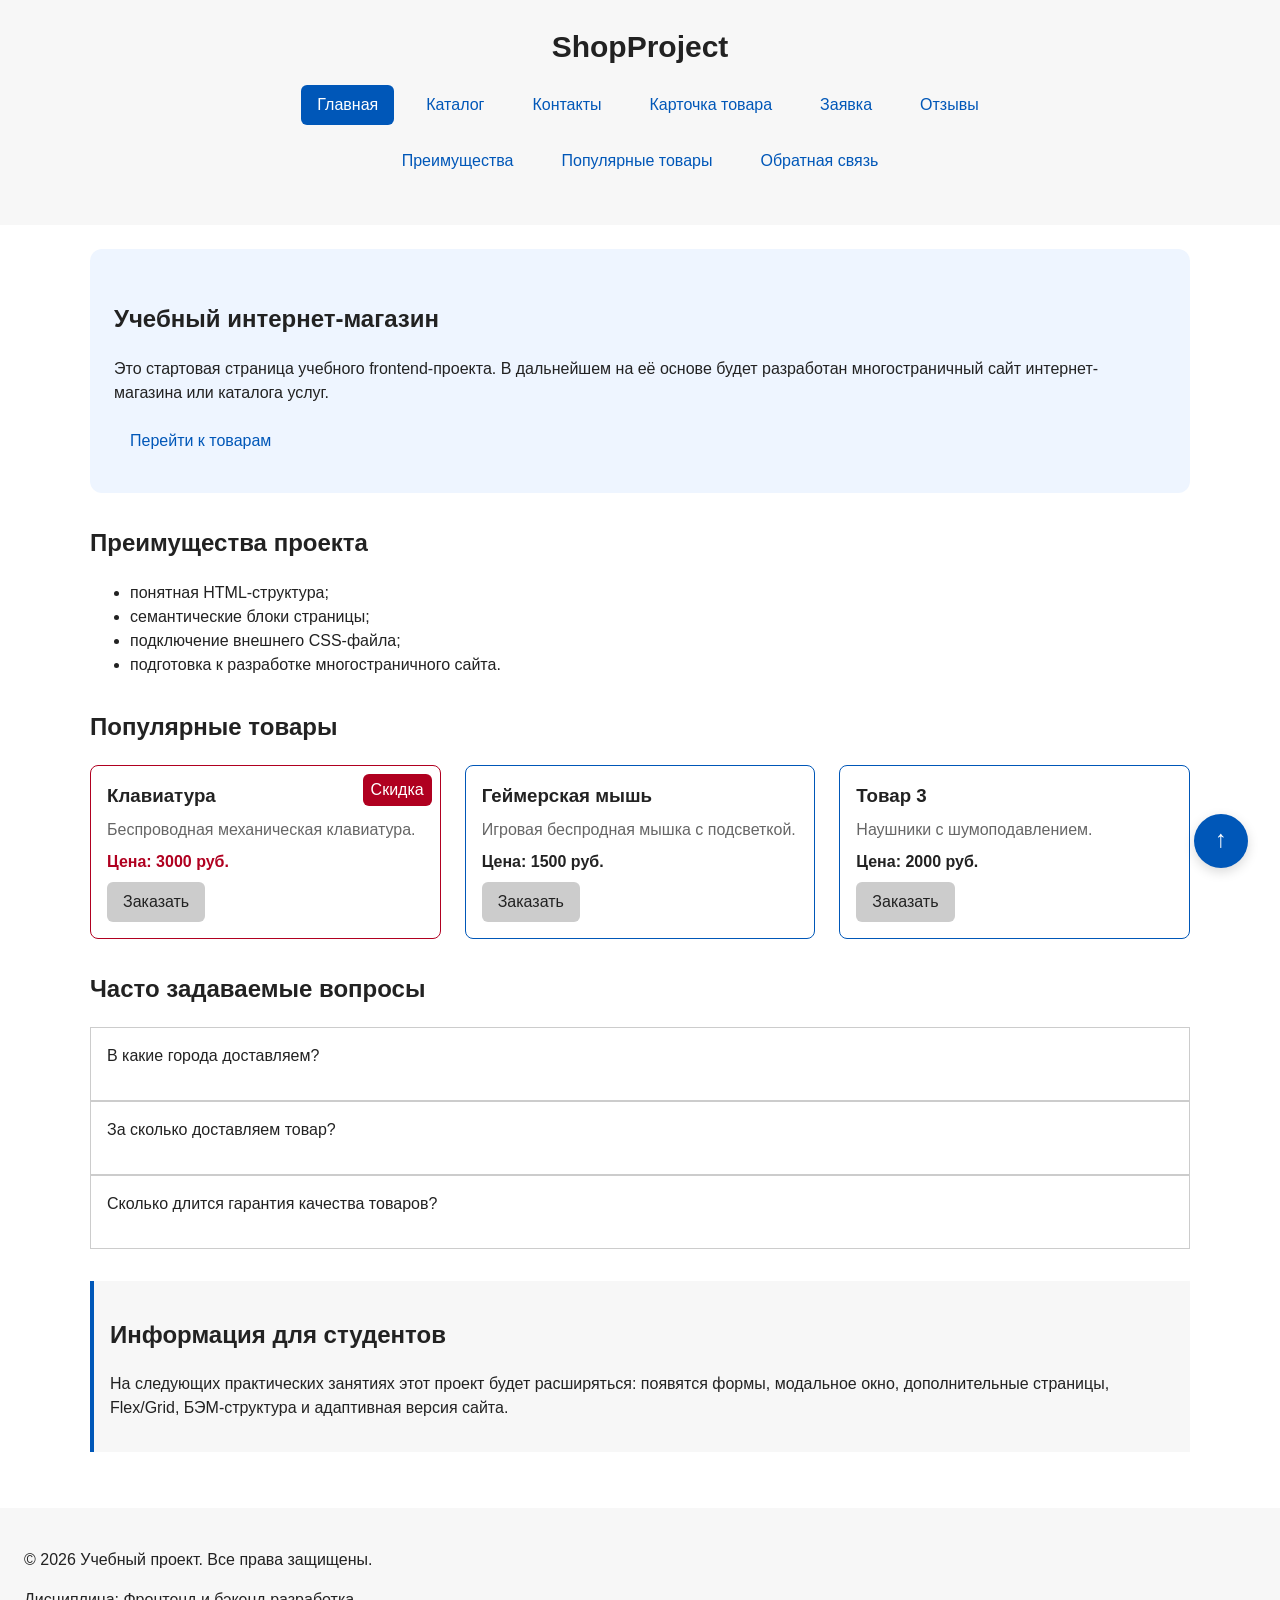
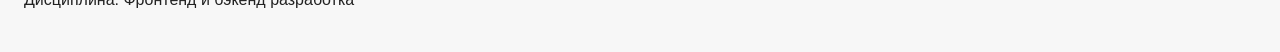
<file: index.html>
<!DOCTYPE html>
<html lang="ru">
<head>
  <meta charset="UTF-8">
  <meta name="viewport" content="width=device-width, initial-scale=1.0">
  <title>Главная страница</title>
  <link rel="stylesheet" href="css/style.css">
  <script src="js/main.js" defer></script>
  <meta property="og:type" content="website">
  <meta property="og:title" content="Учебный интернет-магазин">
  <meta property="og:description" content="Учебный frontend-проект интернет-магазина.">
  <meta property="og:image" content="https://username.github.io/kr1-html-css-shop/images/preview.jpg">
</head>
<body>
  <header class="site-header">
    <div class="site-header__inner">
      <a class="site-header__logo" href="index.html">ShopProject</a>

      <nav class="site-nav" aria-label="Основная навигация">
        <ul class="site-nav__list">
          <li class="site-nav__item">
          <li class="site-nav__item"><a class="site-nav__link site-nav__link--active" href="index.html">Главная</a></li>
          <li class="site-nav__item"><a class="site-nav__link" href="catalog.html">Каталог</a></li>
          <li class="site-nav__item"><a class="site-nav__link" href="contacts.html">Контакты</a></li>
          <li class="site-nav__item"><a class="site-nav__link" href="product.html">Карточка товара</a></li>
          <li class="site-nav__item"><a class="site-nav__link" href="order.html">Заявка</a></li>
          <li class="site-nav__item"><a class="site-nav__link" href="review.html">Отзывы</a></li>
        </ul>
        <ul class="site-nav__list">
          <li class="site-nav__item"><a class="site-nav__link" href="index.html#advantages">Преимущества</a></li>
          <li class="site-nav__item"><a class="site-nav__link" href="index.html#popular">Популярные товары</a></li>
          <li class="site-nav__item"><a class="site-nav__link" href="index.html#contacts">Обратная связь</a></li>
        </ul>
      </nav>
    </div>
  </header>

  <main>
    <section class="hero">
      <h1>Учебный интернет-магазин</h1>
      <p>
        Это стартовая страница учебного frontend-проекта.
        В дальнейшем на её основе будет разработан многостраничный сайт
        интернет-магазина или каталога услуг.
      </p>
      <a class="button" href="#popular">Перейти к товарам</a>
    </section>

    <section class="section" id="advantages">
      <h2>Преимущества проекта</h2>

      <ul class="advantages-list">
        <li>понятная HTML-структура;</li>
        <li>семантические блоки страницы;</li>
        <li>подключение внешнего CSS-файла;</li>
        <li>подготовка к разработке многостраничного сайта.</li>
      </ul>
    </section>

    <section class="section" id="popular">
      <h2>Популярные товары</h2>

      <div class="products-grid">
        <article class="product-card product-card--discount">
          <span class="product-card__badge">Скидка</span>
          <h3 class="product-card__title">Клавиатура</h3>
          <p class="product-card__description">Беспроводная механическая клавиатура.</p>
          <p class="product-card__price">Цена: 3000 руб.</p>
          <a
            class="button product-card__button"
            type="button"
            data-product="Механическая клавиатура"
            href="order.html"
          >
            Заказать
          </a>
        </article>

        <article class="product-card product-card--featured">
          <h3 class="product-card__title">Геймерская мышь</h3>
          <p class="product-card__description">Игровая беспродная мышка с подсветкой.</p>
          <p class="product-card__price">Цена: 1500 руб.</p>
          <a
            class="button product-card__button"
            type="button"
            data-product="Геймерская мышка"
            href="order.html"
          >
            Заказать
          </a>
        </article>

        <article class="product-card product-card--featured">
          <h3 class="product-card__title">Товар 3</h3>
          <p class="product-card__description">Наушники с шумоподавлением.</p>
          <p class="product-card__price">Цена: 2000 руб.</p>
          <a
            class="button product-card__button"
            type="button"
            data-product="Наушники"
            href="order.html"
          >
            Заказать
          </a>
        </article>
      </div>
    </section>

    <section class="section" id="FAQ">
      <h2>Часто задаваемые вопросы</h2>
      <article class="question" onclick="toggleInfo(this)">
        <p>В какие города доставляем?</p>
        <p class="answer">▶ Доставляем во все регионы РФ.</p>
      </article>
      <article class="question" onclick="toggleInfo(this)">
        <p>За сколько доставляем товар?</p>
        <p class="answer">▶ Доставляем от 1 дня до 1 недели.</p>
      </article>
      <article class="question" onclick="toggleInfo(this)">
        <p>Сколько длится гарантия качества товаров?</p>
        <p class="answer">▶ Гарантия товара указана в карточке товара, чаще всего длится 12 месяцев.</p>
      </article>
    </section>

    <aside class="aside-info">
      <h2>Информация для студентов</h2>
      <p>
        На следующих практических занятиях этот проект будет расширяться:
        появятся формы, модальное окно, дополнительные страницы, Flex/Grid,
        БЭМ-структура и адаптивная версия сайта.
      </p>
    </aside>

  </main>

  <footer id="contacts">
    <p>&copy; 2026 Учебный проект. Все права защищены.</p>
    <p>Дисциплина: Фронтенд и бэкенд разработка</p>
  </footer>
<a href="#" class="scroll-to-top" aria-label="Наверх">↑</a>
</body>
</html>
</file>
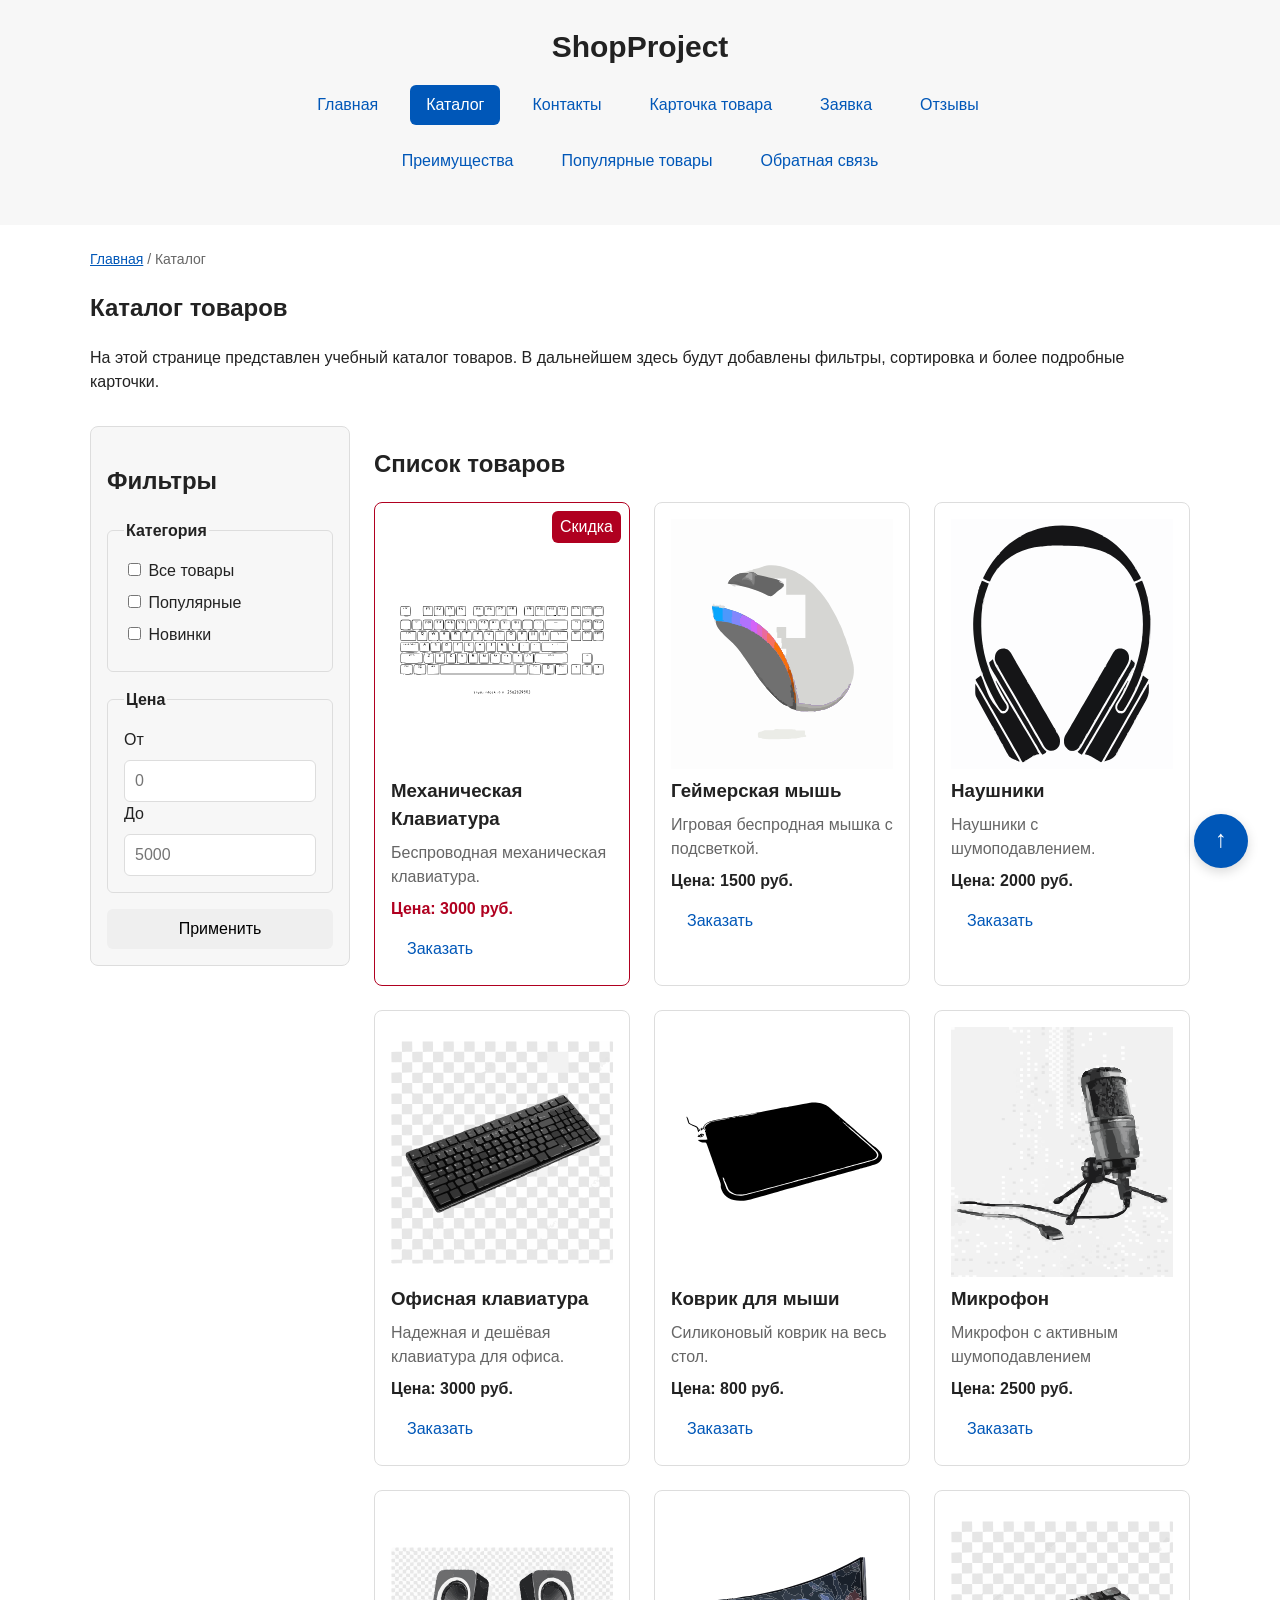
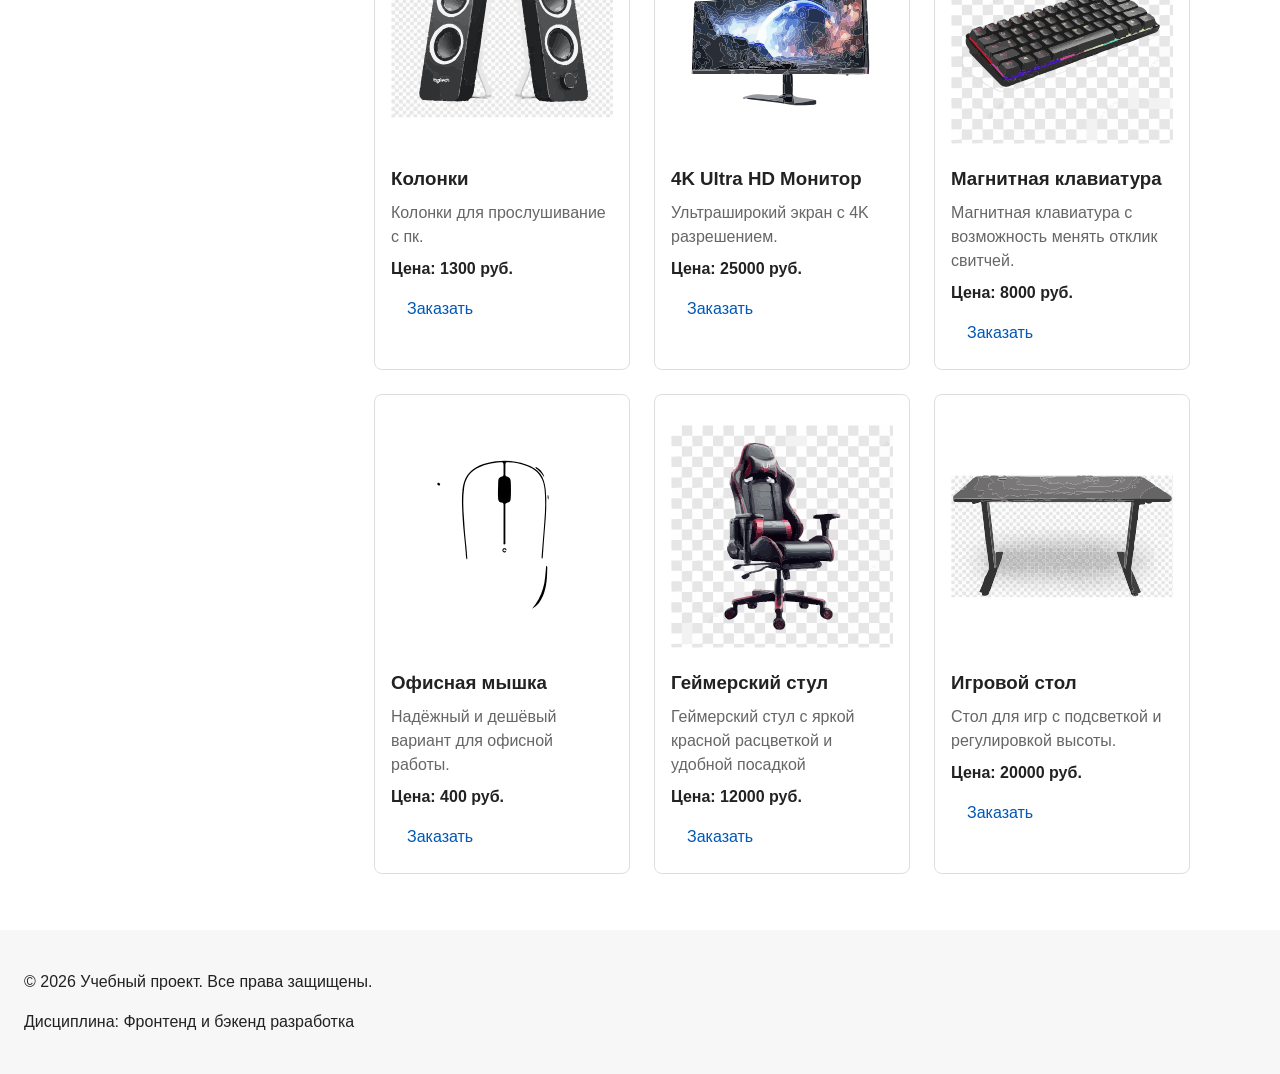
<file: catalog.html>
<!DOCTYPE html>
<html lang="ru">
<head>
  <meta charset="UTF-8">
  <meta name="viewport" content="width=device-width, initial-scale=1.0">
  <meta name="description" content="Каталог товаров учебного интернет-магазина.">
  <title>Каталог товаров — Учебный интернет-магазин</title>
  <link rel="stylesheet" href="css/style.css">
  <meta property="og:type" content="website">
  <meta property="og:title" content="Учебный интернет-магазин">
  <meta property="og:description" content="Учебный frontend-проект интернет-магазина.">
  <meta property="og:image" content="https://username.github.io/kr1-html-css-shop/images/preview.jpg">
</head>
<body>
  <header class="site-header">
    <div class="site-header__inner">
      <a class="site-header__logo" href="index.html">ShopProject</a>

      <nav class="site-nav" aria-label="Основная навигация">
        <ul class="site-nav__list">
          <li class="site-nav__item">
          <li class="site-nav__item"><a class="site-nav__link" href="index.html">Главная</a></li>
          <li class="site-nav__item"><a class="site-nav__link site-nav__link--active" href="catalog.html">Каталог</a></li>
          <li class="site-nav__item"><a class="site-nav__link" href="contacts.html">Контакты</a></li>
          <li class="site-nav__item"><a class="site-nav__link" href="product.html">Карточка товара</a></li>
          <li class="site-nav__item"><a class="site-nav__link" href="order.html">Заявка</a></li>
          <li class="site-nav__item"><a class="site-nav__link" href="review.html">Отзывы</a></li>
        </ul>
        <ul class="site-nav__list">
          <li class="site-nav__item"><a class="site-nav__link" href="index.html#advantages">Преимущества</a></li>
          <li class="site-nav__item"><a class="site-nav__link" href="index.html#popular">Популярные товары</a></li>
          <li class="site-nav__item"><a class="site-nav__link" href="index.html#contacts">Обратная связь</a></li>
        </ul>
      </nav>
    </div>
  </header>

  <main>
    <nav class="breadcrumbs" aria-label="Хлебные крошки">
      <a class="breadcrumbs__link" href="index.html">Главная</a>
      <span class="breadcrumbs__current">Каталог</span>
    </nav>

    <section class="section">
      <h1>Каталог товаров</h1>
      <p>
        На этой странице представлен учебный каталог товаров.
        В дальнейшем здесь будут добавлены фильтры, сортировка и более
        подробные карточки.
      </p>
    </section>

    <section class="catalog-layout">
      <aside class="catalog-filters">
        <h2>Фильтры</h2>

        <form class="filters-form" action="#" method="get">
          <fieldset>
            <legend>Категория</legend>

            <label>
              <input type="checkbox" name="category" value="all">
              Все товары
            </label>

            <label>
              <input type="checkbox" name="category" value="popular">
              Популярные
            </label>

            <label>
              <input type="checkbox" name="category" value="new">
              Новинки
            </label>
          </fieldset>

          <fieldset>
            <legend>Цена</legend>

            <label for="price-from">От</label>
            <input id="price-from" name="price-from" type="number" min="0" placeholder="0">

            <label for="price-to">До</label>
            <input id="price-to" name="price-to" type="number" min="0" placeholder="5000">
          </fieldset>

          <button class="button" type="submit">Применить</button>
        </form>
      </aside>

      <section class="catalog-products">
        <h2>Список товаров</h2>

        <div class="products-grid">

          <article class="product-card product-card--discount">
            <img class="product-card__image" src="images/keyboard.svg"/>
            <span class="product-card__badge">Скидка</span>
            <h3 class="product-card__title">Механическая Клавиатура</h3>
            <p class="product-card__description">Беспроводная механическая клавиатура.</p>
            <p class="product-card__price">Цена: 3000 руб.</p>
            <a class="button" href="product.html">Заказать</a>
          </article>

          <article class="product-card">
            <img class="product-card__image" src="images/mouse.svg"/>
            <h3 class="product-card__title">Геймерская мышь</h3>
            <p class="product-card__description">Игровая беспродная мышка с подсветкой.</p>
            <p class="product-card__price">Цена: 1500 руб.</p>
            <a class="button" href="order.html">Заказать</a>
          </article>

          <article class="product-card">
            <img class="product-card__image" src="images/headphones.svg"/>
            <h3 class="product-card__title">Наушники</h3>
            <p class="product-card__description">Наушники с шумоподавлением.</p>
            <p class="product-card__price">Цена: 2000 руб.</p>
            <a class="button" href="order.html">Заказать</a>
         </article>
         <article class="product-card">
            <img class="product-card__image" src="images/office_keyboard.svg"/>
            <h3 class="product-card__title">Офисная клавиатура</h3>
            <p class="product-card__description">Надежная и дешёвая клавиатура для офиса.</p>
            <p class="product-card__price">Цена: 3000 руб.</p>
            <a class="button" href="order.html">Заказать</a>
          </article>

          <article class="product-card">
            <img class="product-card__image" src="images/carpet.svg"/>
            <h3 class="product-card__title">Коврик для мыши</h3>
            <p class="product-card__description">Силиконовый коврик на весь стол.</p>
            <p class="product-card__price">Цена: 800 руб.</p>
            <a class="button" href="order.html">Заказать</a>
          </article>

          <article class="product-card">
            <img class="product-card__image" src="images/icro.svg"/>
            <h3 class="product-card__title">Микрофон</h3>
            <p class="product-card__description">Микрофон с активным шумоподавлением</p>
            <p class="product-card__price">Цена: 2500 руб.</p>
            <a class="button" href="order.html">Заказать</a>
         </article>
         <article class="product-card">
          <img class="product-card__image" src="images/speakers.svg"/>
            <h3 class="product-card__title">Колонки</h3>
            <p class="product-card__description">Колонки для прослушивание с пк.</p>
            <p class="product-card__price">Цена: 1300 руб.</p>
            <a class="button" href="order.html">Заказать</a>
          </article>

          <article class="product-card">
            <img class="product-card__image" src="images/screen.svg"/>
            <h3 class="product-card__title">4K Ultra HD Монитор</h3>
            <p class="product-card__description">Ультраширокий экран с 4K разрешением.</p>
            <p class="product-card__price">Цена: 25000 руб.</p>
            <a class="button" href="order.html">Заказать</a>
          </article>

          <article class="product-card">
            <img class="product-card__image" src="images/magnetic_keyboard.svg"/>
            <h3 class="product-card__title">Магнитная клавиатура</h3>
            <p class="product-card__description">Магнитная клавиатура с возможность менять отклик свитчей.</p>
            <p class="product-card__price">Цена: 8000 руб.</p>
            <a class="button" href="order.html">Заказать</a>
         </article>
         <article class="product-card">
          <img class="product-card__image" src="images/office_mouse.svg"/>
            <h3 class="product-card__title">Офисная мышка</h3>
            <p class="product-card__description">Надёжный и дешёвый вариант для офисной работы.</p>
            <p class="product-card__price">Цена: 400 руб.</p>
            <a class="button" href="order.html">Заказать</a>
          </article>

          <article class="product-card">
            <img class="product-card__image" src="images/chair.svg"/>
            <h3 class="product-card__title">Геймерский стул</h3>
            <p class="product-card__description">Геймерский стул с яркой красной расцветкой и удобной посадкой</p>
            <p class="product-card__price">Цена: 12000 руб.</p>
            <a class="button" href="order.html">Заказать</a>
          </article>

          <article class="product-card">
            <img class="product-card__image" src="images/table.svg"/>
            <h3 class="product-card__title">Игровой стол</h3>
            <p class="product-card__description">Стол для игр с подсветкой и регулировкой высоты.</p>
            <p class="product-card__price">Цена: 20000 руб.</p>
            <a class="button" href="order.html">Заказать</a>
         </article>
        </div>
      </section>
    </section>
  </main>

  <footer>
    <p>&copy; 2026 Учебный проект. Все права защищены.</p>
    <p>Дисциплина: Фронтенд и бэкенд разработка</p>
  </footer>
<a href="#" class="scroll-to-top" aria-label="Наверх">↑</a>
</body>
</html>
</file>
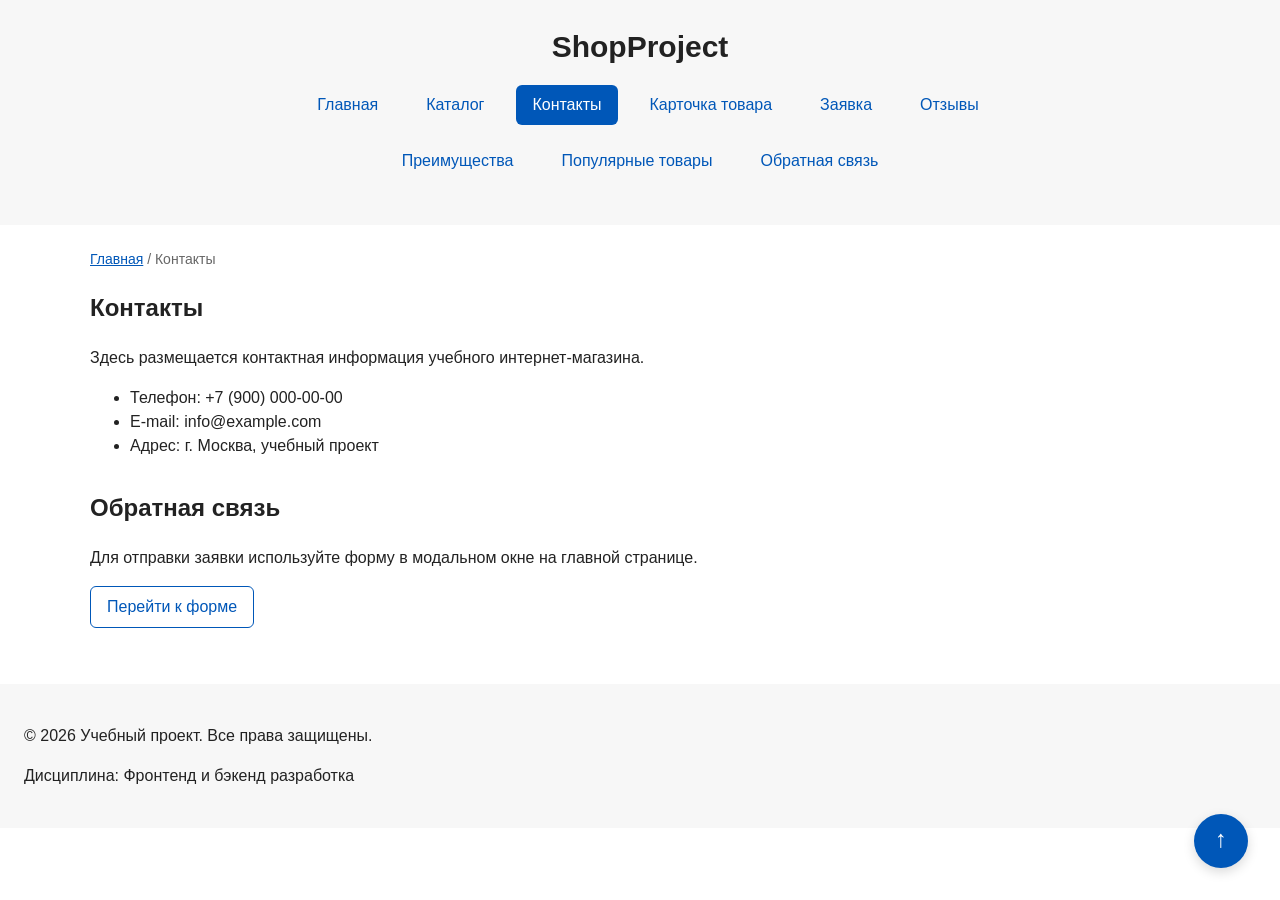
<file: contacts.html>
<!DOCTYPE html>
<html lang="ru">
<head>
  <meta charset="UTF-8">
  <meta name="viewport" content="width=device-width, initial-scale=1.0">
  <meta name="description" content="Контактная информация учебного интернет-магазина.">
  <title>Контакты — Учебный интернет-магазин</title>
  <link rel="stylesheet" href="css/style.css">
</head>
<body>
  <header class="site-header">
    <div class="site-header__inner">
      <a class="site-header__logo" href="index.html">ShopProject</a>

      <nav class="site-nav" aria-label="Основная навигация">
        <ul class="site-nav__list">
          <li class="site-nav__item">
          <li class="site-nav__item"><a class="site-nav__link" href="index.html">Главная</a></li>
          <li class="site-nav__item"><a class="site-nav__link" href="catalog.html">Каталог</a></li>
          <li class="site-nav__item"><a class="site-nav__link site-nav__link--active" href="contacts.html">Контакты</a></li>
          <li class="site-nav__item"><a class="site-nav__link" href="product.html">Карточка товара</a></li>
          <li class="site-nav__item"><a class="site-nav__link" href="order.html">Заявка</a></li>
          <li class="site-nav__item"><a class="site-nav__link" href="review.html">Отзывы</a></li>
        </ul>
        <ul class="site-nav__list">
          <li class="site-nav__item"><a class="site-nav__link" href="index.html#advantages">Преимущества</a></li>
          <li class="site-nav__item"><a class="site-nav__link" href="index.html#popular">Популярные товары</a></li>
          <li class="site-nav__item"><a class="site-nav__link" href="index.html#contacts">Обратная связь</a></li>
        </ul>
      </nav>
    </div>
  </header>

  <main>
    <nav class="breadcrumbs" aria-label="Хлебные крошки">
      <a class="breadcrumbs__link" href="index.html">Главная</a>
      <span class="breadcrumbs__current">Контакты</span>
    </nav>

    <section class="section">
      <h1>Контакты</h1>
      <p>
        Здесь размещается контактная информация учебного интернет-магазина.
      </p>

      <ul>
        <li>Телефон: +7 (900) 000-00-00</li>
        <li>E-mail: info@example.com</li>
        <li>Адрес: г. Москва, учебный проект</li>
      </ul>
    </section>

    <section class="section" id="feedback">
      <h2>Обратная связь</h2>
      <p>
        Для отправки заявки используйте форму в модальном окне на главной странице.
      </p>
      <a class="button button--secondary" href="order.html">Перейти к форме</a>
    </section>
  </main>

  <footer>
    <p>&copy; 2026 Учебный проект. Все права защищены.</p>
    <p>Дисциплина: Фронтенд и бэкенд разработка</p>
  </footer>
<a href="#" class="scroll-to-top" aria-label="Наверх">↑</a>
</body>
</html>
</file>
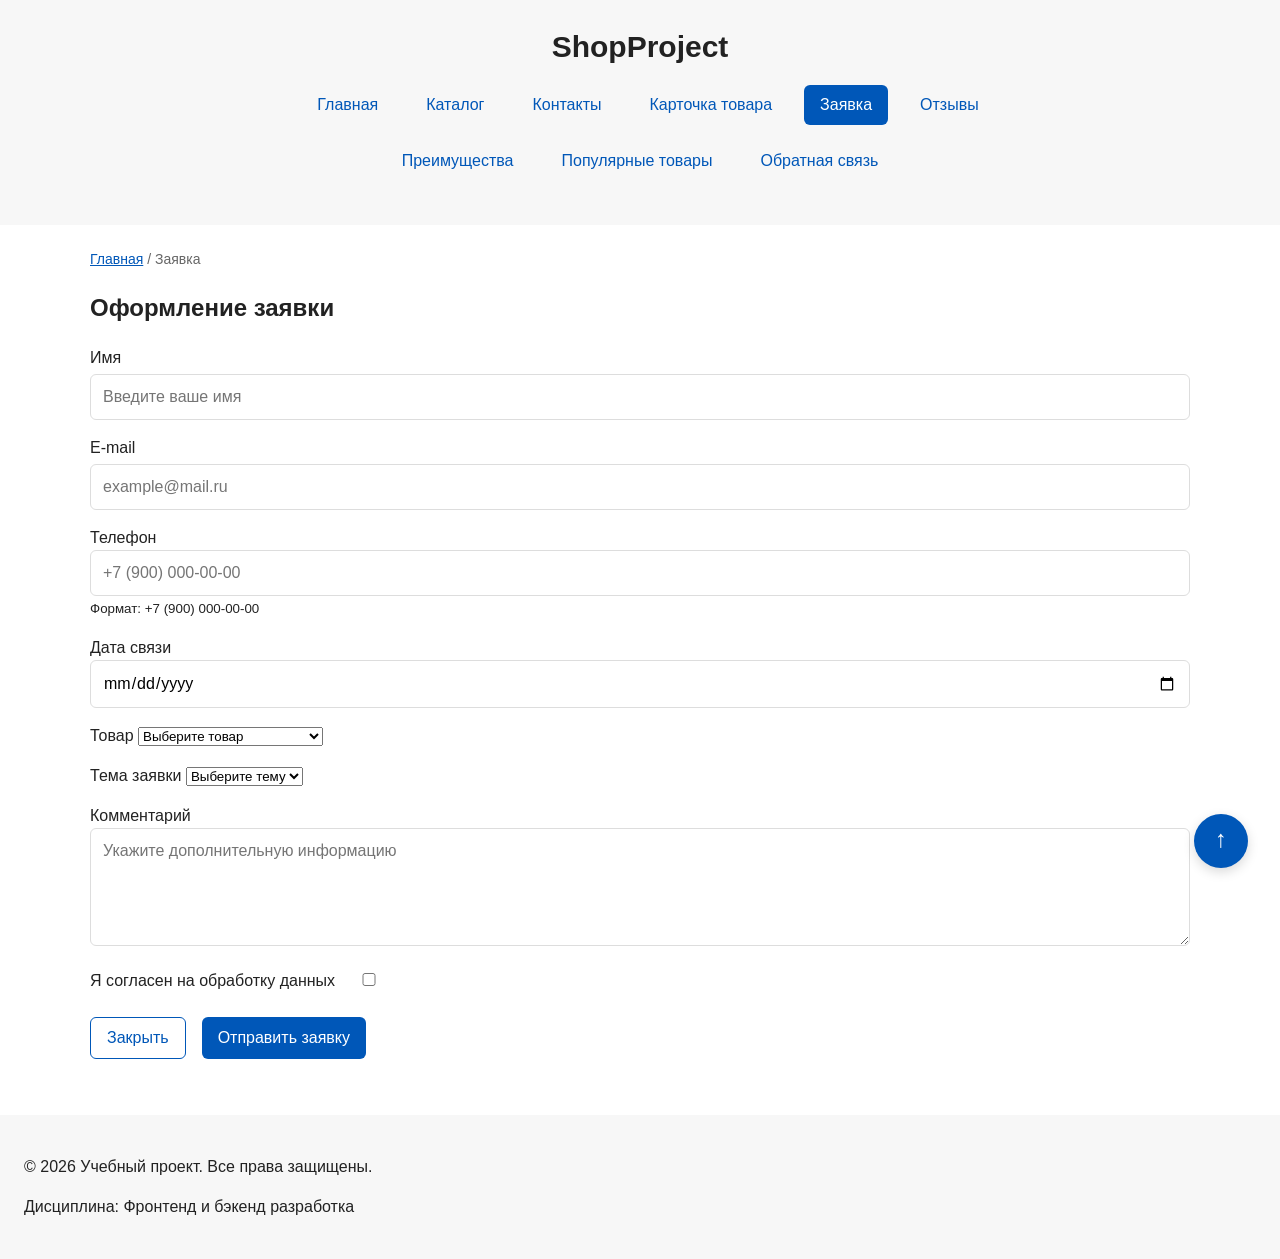
<file: order.html>
<!DOCTYPE html>
<html lang="ru">
<head>
  <meta charset="UTF-8">
  <meta name="viewport" content="width=device-width, initial-scale=1.0">
  <meta name="description" content="Оформление заявки на товар">
  <script src="js/main.js" defer></script>
  <title>Оформление заявки на товар</title>
  <link rel="stylesheet" href="css/style.css">
</head>
<body>
  <header class="site-header">
    <div class="site-header__inner">
      <a class="site-header__logo" href="index.html">ShopProject</a>

      <nav class="site-nav" aria-label="Основная навигация">
        <ul class="site-nav__list">
          <li class="site-nav__item">
          <li class="site-nav__item"><a class="site-nav__link" href="index.html">Главная</a></li>
          <li class="site-nav__item"><a class="site-nav__link" href="catalog.html">Каталог</a></li>
          <li class="site-nav__item"><a class="site-nav__link" href="contacts.html">Контакты</a></li>
          <li class="site-nav__item"><a class="site-nav__link" href="product.html">Карточка товара</a></li>
          <li class="site-nav__item"><a class="site-nav__link site-nav__link--active" href="order.html">Заявка</a></li>
          <li class="site-nav__item"><a class="site-nav__link" href="review.html">Отзывы</a></li>
        </ul>
        <ul class="site-nav__list">
          <li class="site-nav__item"><a class="site-nav__link" href="index.html#advantages">Преимущества</a></li>
          <li class="site-nav__item"><a class="site-nav__link" href="index.html#popular">Популярные товары</a></li>
          <li class="site-nav__item"><a class="site-nav__link" href="index.html#contacts">Обратная связь</a></li>
        </ul>
      </nav>
    </div>
  </header>

  <main>
    <nav class="breadcrumbs" aria-label="Хлебные крошки">
      <a class="breadcrumbs__link" href="index.html">Главная</a>
      <span class="breadcrumbs__current">Заявка</span>
    </nav>

    <section class="order-dialog" id="order-dialog" aria-labelledby="order-dialog-title">
      <h2 class="order-dialog__title" id="order-dialog-title">Оформление заявки</h2>

      <form class="order-form" id="order-form" action="#" method="post" novalidate>
        <div class="order-form__field">
          <label class="order-form__label" for="order-name">Имя</label>
          <input
            class="order-form__input"
            id="order-name"
            name="name"
            type="text"
            placeholder="Введите ваше имя"
            minlength="2"
            autocomplete="given-name"
            required
          >
        </div>

        <div class="order-form__field">
          <label class="order-form__label" for="order-email">E-mail</label>
          <input
            class="order-form__input"
            id="order-email"
            name="email"
            type="email"
            placeholder="example@mail.ru"
            autocomplete="email"
            required
          >
        </div>


        <div class="order-form__field">
          <label for="order-phone">Телефон</label>
          <input
            class="order-form__input"
            id="order-phone"
            name="phone"
            type="tel"
            inputmode="tel"
            placeholder="+7 (900) 000-00-00"
            pattern="^\+7 \(\d{3}\) \d{3}-\d{2}-\d{2}$"
            required
          >
          <small>Формат: +7 (900) 000-00-00</small>
        </div>

        <div class="order-form__field">
          <label for="order-date">Дата связи</label>
          <input
            class="order-form__input"
            id="order-date"
            name="date"
            type="date"
          >
        </div>

        <div class="order-form__field">
          <label for="order-product">Товар</label>
          <select id="selected-product" name="selected-product" required>
            <option value="">Выберите товар</option>
            <option value="Механическая клавиатура">Механическая клавиатура</option>
            <option value="Геймерская мышка">Геймерская мышка</option>
            <option value="Наушники">Наушники</option>
          </select>
        </div>


        <div class="order-form__field">
          <label for="order-topic">Тема заявки</label>
          <select id="order-topic" name="topic" required>
            <option value="">Выберите тему</option>
            <option value="product">Заказ товара</option>
            <option value="consultation">Консультация</option>
            <option value="delivery">Доставка</option>
          </select>
        </div>

        <div class="order-form__field">
          <label for="order-comment">Комментарий</label>
          <textarea
            class="order-form__input"
            id="order-comment"
            name="comment"
            rows="4"
            placeholder="Укажите дополнительную информацию"
          ></textarea>
        </div>

        <div class="order_form__field form-field--checkbox">
          <label>
            Я согласен на обработку данных
            <input
              class="order-form__input order-form__input--checkbox"
              id="order-agreement"
              name="agreement"
              type="checkbox"
              required
            >
          </label>
        </div>

        <div class="order-form__actions">
          <button class="button button--secondary" type="button" id="close-order-dialog">
            Закрыть
          </button>
          <button class="button button--primary" type="submit">
            Отправить заявку
          </button>
        </div>
      </form>
    </dialog>

    <p class="success-message" id="success-message" hidden>
      Форма успешно отправлена!
    </p>
  </main>

  <footer>
    <p>&copy; 2026 Учебный проект. Все права защищены.</p>
    <p>Дисциплина: Фронтенд и бэкенд разработка</p>
  </footer>
<a href="#" class="scroll-to-top" aria-label="Наверх">↑</a>
</body>
</html>
</file>
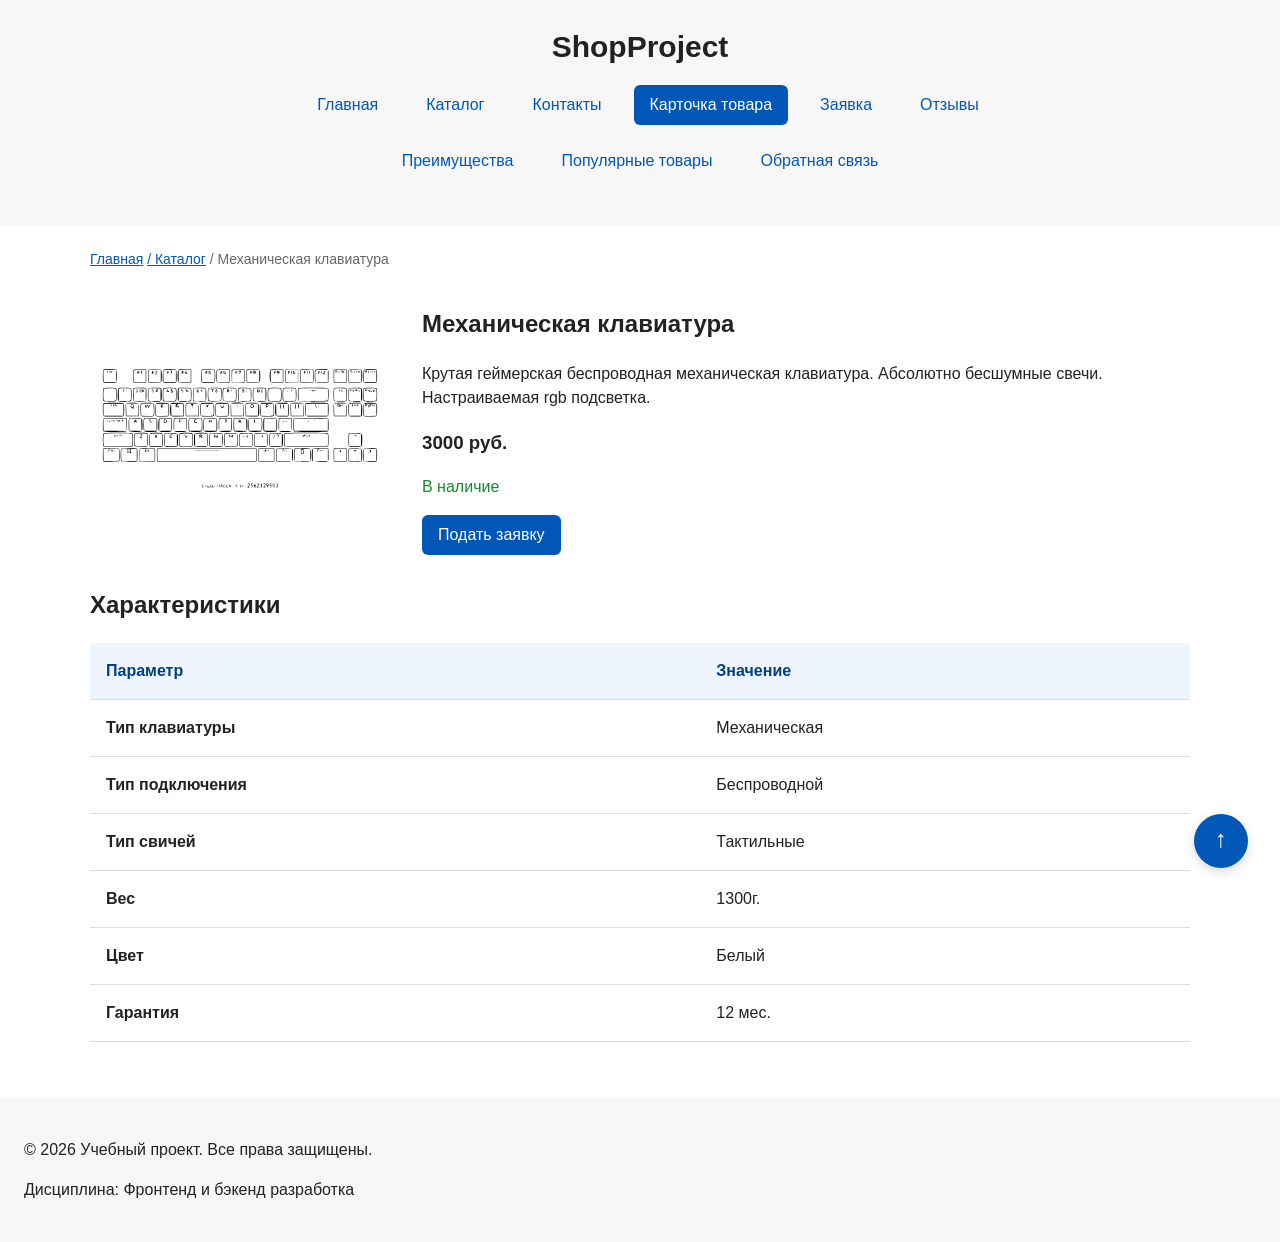
<file: product.html>
<!DOCTYPE html>
<html lang="ru">

<head>
  <meta charset="UTF-8">
  <meta name="viewport" content="width=device-width, initial-scale=1.0">
  <meta name="description" content="Карточка товара клавиатуры.">
  <title>Карточка товара клавиатуры</title>
  <link rel="stylesheet" href="css/style.css">
</head>

<body>
  <header class="site-header">
    <div class="site-header__inner">
      <a class="site-header__logo" href="index.html">ShopProject</a>

      <nav class="site-nav" aria-label="Основная навигация">
        <ul class="site-nav__list">
          <li class="site-nav__item">
          <li class="site-nav__item"><a class="site-nav__link" href="index.html">Главная</a></li>
          <li class="site-nav__item"><a class="site-nav__link" href="catalog.html">Каталог</a></li>
          <li class="site-nav__item"><a class="site-nav__link" href="contacts.html">Контакты</a></li>
          <li class="site-nav__item"><a class="site-nav__link site-nav__link--active" href="product.html">Карточка товара</a></li>
          <li class="site-nav__item"><a class="site-nav__link" href="order.html">Заявка</a></li>
          <li class="site-nav__item"><a class="site-nav__link" href="review.html">Отзывы</a></li>
        </ul>
        <ul class="site-nav__list">
          <li class="site-nav__item"><a class="site-nav__link" href="index.html#advantages">Преимущества</a></li>
          <li class="site-nav__item"><a class="site-nav__link" href="index.html#popular">Популярные товары</a></li>
          <li class="site-nav__item"><a class="site-nav__link" href="index.html#contacts">Обратная связь</a></li>
        </ul>
      </nav>
    </div>
  </header>

  <main>
    <nav class="breadcrumbs" aria-label="Хлебные крошки">
      <a class="breadcrumbs__link" href="index.html">Главная</a>
      <a class="breadcrumbs__link" href="catalog.html">Каталог</a>
      <span class="breadcrumbs__current">Механическая клавиатура</span>
    </nav>
    <section class="product">
      <div class="product__info">
        <img class="product__image" src="images/keyboard.svg", alt="Фотокарточка клавиатуры"/>
        <div>
          <h2 class="product-card__info">Механическая клавиатура</h2>
          <p class="product__description">Крутая геймерская беспроводная механическая клавиатура. Абсолютно бесшумные свечи. Настраиваемая rgb подсветка.</p>
          <div class="product__price">
            <h3>3000 руб.</h3>
          </div>
          <p class="product--status-in">В наличие</p>
          <a class="button button--primary" href="order.html">Подать заявку</a>
        </div>
      </div>
    </section>
    
    <section class="section">
      <h2 class="section__title">Характеристики</h2>
      <table class="product-table">
        <thead class="product-table__head">
          <tr class="product-table__row">
            <th class="product-table__cell product-table__cell--header">Параметр</th>
            <th class="product-table__cell product-table__cell--header">Значение</th>
          </tr>
        </thead>
        <tbody class="product-table__body">
          <tr class="product-table__row">
            <td class="product-table__cell product-table__cell--title">Тип клавиатуры</td>
            <td class="product-table__cell">Механическая</td>
          </tr>
          <tr class="product-table__row">
            <td class="product-table__cell product-table__cell--title">Тип подключения</td>
            <td class="product-table__cell">Беспроводной</td>
          </tr>
          <tr class="product-table__row">
            <td class="product-table__cell product-table__cell--title">Тип свичей</td>
            <td class="product-table__cell">Тактильные</td>
          </tr>
          <tr class="product-table__row">
            <td class="product-table__cell product-table__cell--title">Вес</td>
            <td class="product-table__cell">1300г.</td>
          </tr>
          <tr class="product-table__row">
            <td class="product-table__cell product-table__cell--title">Цвет</td>
            <td class="product-table__cell">Белый</td>
          </tr>
          <tr class="product-table__row">
            <td class="product-table__cell product-table__cell--title">Гарантия</td>
            <td class="product-table__cell">12 мес.</td>
          </tr>
        </tbody>
      </table>
    </section>
  </main>


  <footer>
    <p>&copy; 2026 Учебный проект. Все права защищены.</p>
    <p>Дисциплина: Фронтенд и бэкенд разработка</p>
  </footer>
<a href="#" class="scroll-to-top" aria-label="Наверх">↑</a>
</body>
</html>
</file>
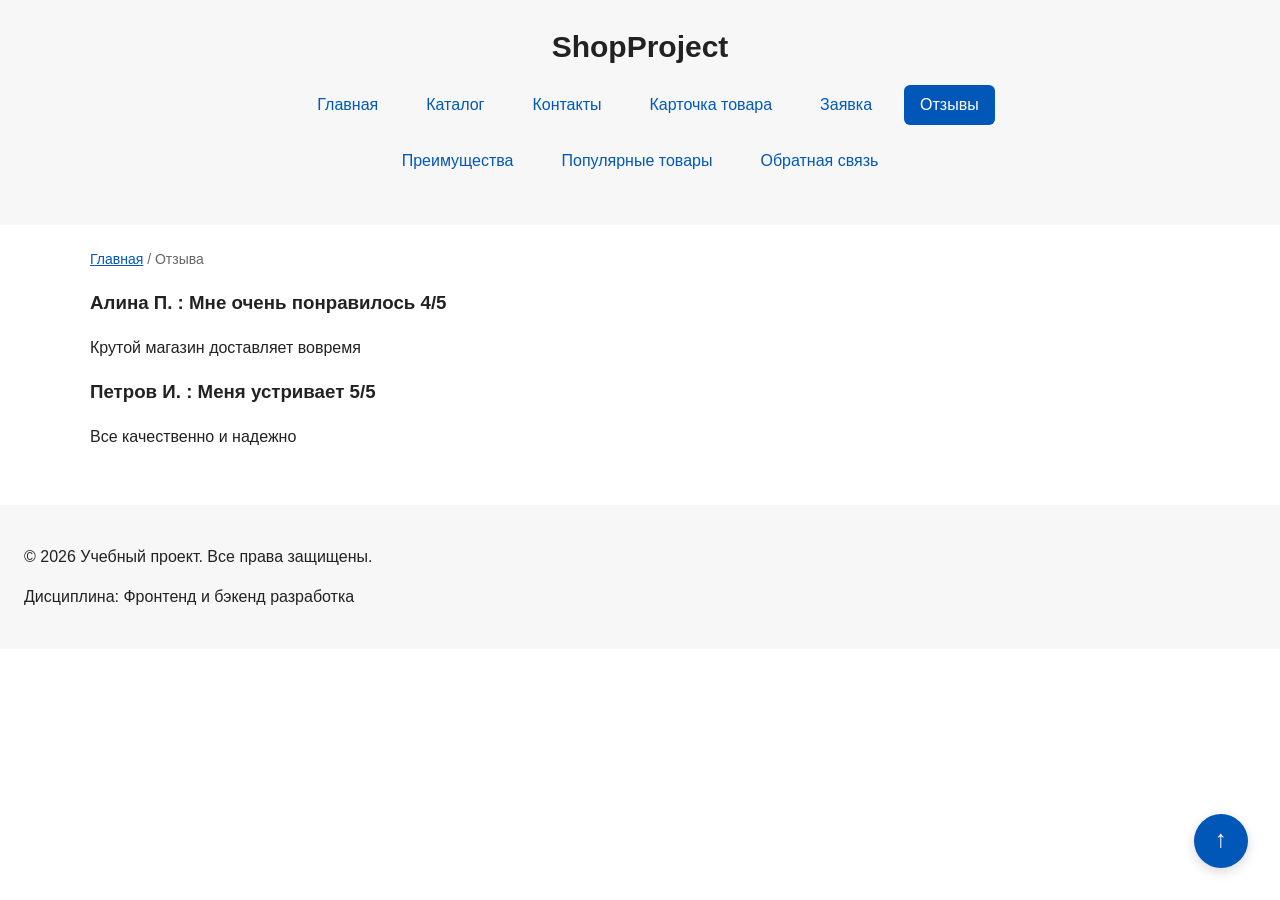
<file: review.html>
<!DOCTYPE html>
<html lang="ru">
<head>
  <meta charset="UTF-8">
  <meta name="viewport" content="width=device-width, initial-scale=1.0">
  <meta name="description" content="Отзывы на онлайн магазин">
  <title>Отзывы</title>
  <link rel="stylesheet" href="css/style.css">
</head>
<body>
  <header class="site-header">
    <div class="site-header__inner">
      <a class="site-header__logo" href="index.html">ShopProject</a>

      <nav class="site-nav" aria-label="Основная навигация">
        <ul class="site-nav__list">
          <li class="site-nav__item">
          <li class="site-nav__item"><a class="site-nav__link" href="index.html">Главная</a></li>
          <li class="site-nav__item"><a class="site-nav__link" href="catalog.html">Каталог</a></li>
          <li class="site-nav__item"><a class="site-nav__link" href="contacts.html">Контакты</a></li>
          <li class="site-nav__item"><a class="site-nav__link" href="product.html">Карточка товара</a></li>
          <li class="site-nav__item"><a class="site-nav__link" href="order.html">Заявка</a></li>
          <li class="site-nav__item"><a class="site-nav__link site-nav__link--active" href="review.html">Отзывы</a></li>
        </ul>
        <ul class="site-nav__list">
          <li class="site-nav__item"><a class="site-nav__link" href="index.html#advantages">Преимущества</a></li>
          <li class="site-nav__item"><a class="site-nav__link" href="index.html#popular">Популярные товары</a></li>
          <li class="site-nav__item"><a class="site-nav__link" href="index.html#contacts">Обратная связь</a></li>
        </ul>
      </nav>
    </div>
  </header>

  <main>
    <nav class="breadcrumbs" aria-label="Хлебные крошки">
      <a class="breadcrumbs__link" href="index.html">Главная</a>
      <span class="breadcrumbs__current">Отзыва</span>
    </nav>

    <section class="section">
        <article class="review">
            <h3>Алина П. : Мне очень понравилось 4/5</h3>
            <p>Крутой магазин доставляет вовремя</p>
        </article>
        <article class="review">
            <h3>Петров И. : Меня устривает 5/5</h3>
            <p>Все качественно и надежно</p>
        </article>
    </section>
  </main>

  <footer>
    <p>&copy; 2026 Учебный проект. Все права защищены.</p>
    <p>Дисциплина: Фронтенд и бэкенд разработка</p>
  </footer>
<a href="#" class="scroll-to-top" aria-label="Наверх">↑</a>
</body>
</html>
</file>
<file: css/style.css>
/* ===============================
   1. Переменные проекта
   =============================== */

:root {
  /* Основные цвета проекта */
  --color-bg: #ffffff;
  --color-text: #222222;
  --color-muted: #666666;
  --color-primary: #0057b8;
  --color-primary-dark: #003f86;
  --color-border: #dddddd;
  --color-surface: #f7f7f7;
  --color-surface-accent: #eef5ff;
  --color-danger: #b00020;
  --color-success: #168a2f;
  --color-success-bg: #eefaf0;
  --color-white: #ffffff;
  --color-button: #cccccc;

  /* Отступы */
  --space-xs: 4px;
  --space-sm: 8px;
  --space-md: 16px;
  --space-lg: 24px;
  --space-xl: 32px;

  /* Скругления */
  --radius-sm: 6px;
  --radius-md: 8px;
  --radius-lg: 12px;

  /* Размеры */
  --container-width: 1100px;
  --container-height: 200px;
}

/* ===============================
   2. Базовые стили
   =============================== */

html {
  scroll-behavior: smooth;
}

* {
  box-sizing: border-box;
}

body {
  margin: 0;
  font-family: Arial, sans-serif;
  line-height: 1.5;
  color: var(--color-text);
  background-color: var(--color-bg);
}

header,
main,
footer {
  padding: var(--space-lg);
}

main {
  margin-top: 25vh;
}

header {
  position: fixed;
  width: 100%;
  height: 25vh;
  display: flex;
  top: 0;
  left: 0;
  z-index: 10;
  background-color: var(--color-surface);
}

footer {
  background-color: var(--color-surface);
}

/* ===============================
   3. Общие элементы интерфейса
   =============================== */

a {
  color: var(--color-primary);
}

a:hover {
  color: var(--color-primary-dark);
}

a:focus-visible {
  outline: 2px solid var(--color-primary);
  outline-offset: 3px;
}

.site-header {
  width: 100%;
  background-color: var(--color-surface);
}

.site-header__inner {
  display: flex;
  flex-direction: column;
  margin: 0 auto;
}

.site-header__logo {
  font-weight: 700;
  font-size: 30px;
  color: var(--color-text);
  text-decoration: none;
  text-align: center;
}

.site-nav__list {
  display: flex;
  flex-wrap: wrap;
  justify-content: center;
  align-items: center;
  gap: var(--space-md);
  padding: 0;
  margin: var(--space-md) 0 0;
  list-style: none;
}

.site-nav__link {
  display: inline-block;
  padding: var(--space-sm) var(--space-md);
  color: var(--color-primary);
  text-decoration: none;
  border-radius: var(--radius-sm);
}

.site-nav__link:hover {
  color: var(--color-white);
  background-color: var(--color-primary);
}

.site-nav__link:focus-visible {
  outline: 2px solid var(--color-primary);
  outline-offset: 3px;
}

.site-nav__link--active {
  color: var(--color-white);
  background-color: var(--color-primary);
} 


/* ===============================
   4. Компоненты страницы
   =============================== */

.hero {
  max-width: var(--container-width);
  margin: 0 auto var(--space-xl);
  padding: var(--space-xl) var(--space-lg);
  background-color: var(--color-surface-accent);
  border-radius: var(--radius-lg);
}

.section {
  max-width: var(--container-width);
  margin: 0 auto var(--space-xl);
}

.section h2 {
  margin-top: 0;
}

.product-card {
  position: relative;
  display: flex;
  flex-direction: column;
  gap: var(--space-sm);
  padding: var(--space-md);
  border: 1px solid var(--color-border);
  border-radius: var(--radius-md);
  background-color: var(--color-bg);
}

.product-card__badge {
  position: absolute;
  top: var(--space-sm);
  right: var(--space-sm);
  padding: 4px 8px;
  color: var(--color-white);
  background-color: var(--color-danger);
  border-radius: var(--radius-sm);
}


.product-card:hover {
  border-color: var(--color-primary);
}

.product-card--featured {
  border-color: var(--color-primary);
}

.product-card--discount {
  border-color: var(--color-danger);
}

.product-card__title {
  margin: 0;
  color: var(--color-text);
}

.product-card__description {
  margin: 0;
  color: var(--color-muted);
}

.product-card__price {
  margin: 0;
  font-weight: 700;
}

.product-card--discount .product-card__price {
  color: var(--color-danger);
}

.product-card__button {
  text-decoration: none;
  color: var(--color-text);
  margin-top: auto;
  align-self: flex-start;
  background-color: var(--color-button);
}

.product-card h3 {
  margin-top: 0;
}

.product-card__image {
  max-width: 100%;
  height: 250px;
}

.products-grid {
  display: grid;
  grid-template-columns: repeat(3, 1fr);
  gap: var(--space-lg);
}

.product__price {
  font-weight: bold;
}

.product {
  max-width: var(--container-width);
  margin: 0 auto var(--space-xl);
}

.product__info {
  display: flex;
  align-items: center;
  gap: var(--space-xl);
}

.product--status-in { color: var(--color-success); }
.product--status-out { color: var(--color-muted); }

.product__image { max-width: 300px;}

.button {
  display: inline-block;
  padding: var(--space-sm) var(--space-md);
  border: none;
  border-radius: var(--radius-sm);
  font: inherit;
  text-decoration: none;
  cursor: pointer;
}

.button--primary {
  color: var(--color-white);
  background-color: var(--color-primary);
}

.button--primary:hover {
  color: var(--color-white);
  background-color: var(--color-primary-dark);
}

.button--secondary {
  color: var(--color-primary);
  background-color: transparent;
  border: 1px solid var(--color-primary);
}

.button--secondary:hover {
  color: var(--color-white);
  background-color: var(--color-primary);
}

.button:focus-visible {
  outline: 2px solid var(--color-primary);
  outline-offset: 3px;
}

.button:disabled,
.button--disabled {
  opacity: 0.6;
  cursor: not-allowed;
}

.aside-info {
  max-width: var(--container-width);
  margin: 0 auto var(--space-xl);
  padding: var(--space-md);
  border-left: 4px solid var(--color-primary);
  background-color: var(--color-surface);
}

.breadcrumbs {
  max-width: var(--container-width);
  margin: 0 auto var(--space-md);
  font-size: 14px;
  color: var(--color-muted);
}

.breadcrumbs__link {
  color: var(--color-primary);
}

.breadcrumbs__link + .breadcrumbs__link::before {
  content: " / ";
}

.breadcrumbs__current::before {
  content: " / ";
  color: var(--color-muted);
}

:target {
  outline: 2px dashed var(--color-primary);
  outline-offset: 4px;
}

.catalog-layout {
  max-width: var(--container-width);
  margin: 0 auto var(--space-xl);
  display: grid;
  grid-template-columns: 260px 1fr;
  grid-template-areas: "filters products";
  gap: var(--space-lg);
  align-items: flex-start; 
}

.catalog-filters {
  top: calc(25vh + 20px);
  display: grid;
  position: sticky;
  grid-area: filters;
  padding: var(--space-md);
  border: 1px solid var(--color-border);
  border-radius: var(--radius-md);
  background-color: var(--color-surface);
  align-self: start; 
}

.catalog-products {
  grid-area: products;
}

.filters-form {
  display: grid;
  gap: var(--space-md);
}

.filters-form fieldset {
  margin: 0;
  padding: var(--space-md);
  border: 1px solid var(--color-border);
  border-radius: var(--radius-sm);
}

.filters-form legend {
  font-weight: 700;
}

.filters-form label {
  display: block;
  margin-bottom: var(--space-sm);
}

.filters-form input[type="number"] {
  width: 100%;
  padding: 8px 10px;
  border: 1px solid var(--color-border);
  border-radius: var(--radius-sm);
  font: inherit;
}

.scroll-to-top {
  position: fixed;
  bottom: var(--space-xl);
  right: var(--space-xl);
  display: flex;
  align-items: center;
  justify-content: center;
  padding-bottom: var(--space-xs);
  width: 54px;
  height: 54px;
  font-size: 24px;
  font-weight: bold;
  color: var(--color-white);
  background-color: var(--color-primary);
  border-radius: 50%;
  text-decoration: none;
  box-shadow: 0 4px 12px rgba(0, 0, 0, 0.15);
}

.scroll-to-top:hover {
  background-color: var(--color-primary-dark);
  color: var(--color-white);
  transform: translateY(-4px);
}

.scroll-to-top:focus-visible {
  outline: 2px solid var(--color-primary);
  outline-offset: 3px;
}

.question {
  border: 1px solid var(--color-button);
  padding: 0 var(--space-md);
  cursor: pointer;
  background-color: var(--color-bg);
}

.answer {
  max-height: 0;
  overflow: hidden;
  opacity: 0;
}

.question.active .answer {
  max-height: 200px;
  opacity: 1;
  padding: 0 var(--space-md);
}
ё
.review {
  background-color: var(--color-bg);
}

/* ===============================
   5. Форма и модальное окно
   =============================== */

.order-dialog {
  max-width: var(--container-width);
  margin: 0 auto var(--space-xl); 
}

.order-form__field {
  margin-bottom: var(--space-md);
}

.order-form__label {
  display: block;
  margin-bottom: var(--space-xs);
}

.order-form__input,
.order-form__select,
.order-form__textarea {
  width: 100%;
  padding: 10px 12px;
  border: 1px solid var(--color-border);
  border-radius: var(--radius-sm);
  font: inherit;
}

.order-form__input:hover,
.order-form__select:hover,
.order-form__textarea:hover {
  border-color: var(--color-primary);
}

.order-form__input:focus-visible,
.order-form__select:focus-visible,
.order-form__textarea:focus-visible {
  outline: 2px solid var(--color-primary);
  outline-offset: 3px;
}

.order-form__actions {
  display: flex;
  gap: var(--space-md);
  margin-top: var(--space-lg);
}

input[aria-invalid="true"], 
textarea[aria-invalid="true"], 
select[aria-invalid="true"] {
  border-color: var(--color-danger);
}

.form-field--cehckbox {
  display: flex;
}

.order-form__input--checkbox {
  width: 50px;
}

.success-message {
  max-width: var(--container-width);  
  margin: var(--space-lg) auto;
  padding: var(--space-md);
  border-left: 4px solid var(--color-success);
  background-color: var(--color-success-bg);
}

/* ===============================
   6. Компонент: Таблица продуктов
   =============================== */

.product-table {
  width: 100%;
  border-collapse: collapse;
  text-align: left;
  background-color: var(--color-bg);
}

.product-table__cell {
  padding: var(--space-md);
  border-bottom: 1px solid var(--color-border);
}

.product-table__cell--header {
  font-weight: 700;
  background-color: var(--color-surface-accent);
  color: var(--color-primary-dark);
}

.product-table__cell--title {
  font-weight: 700;
}
</file>
